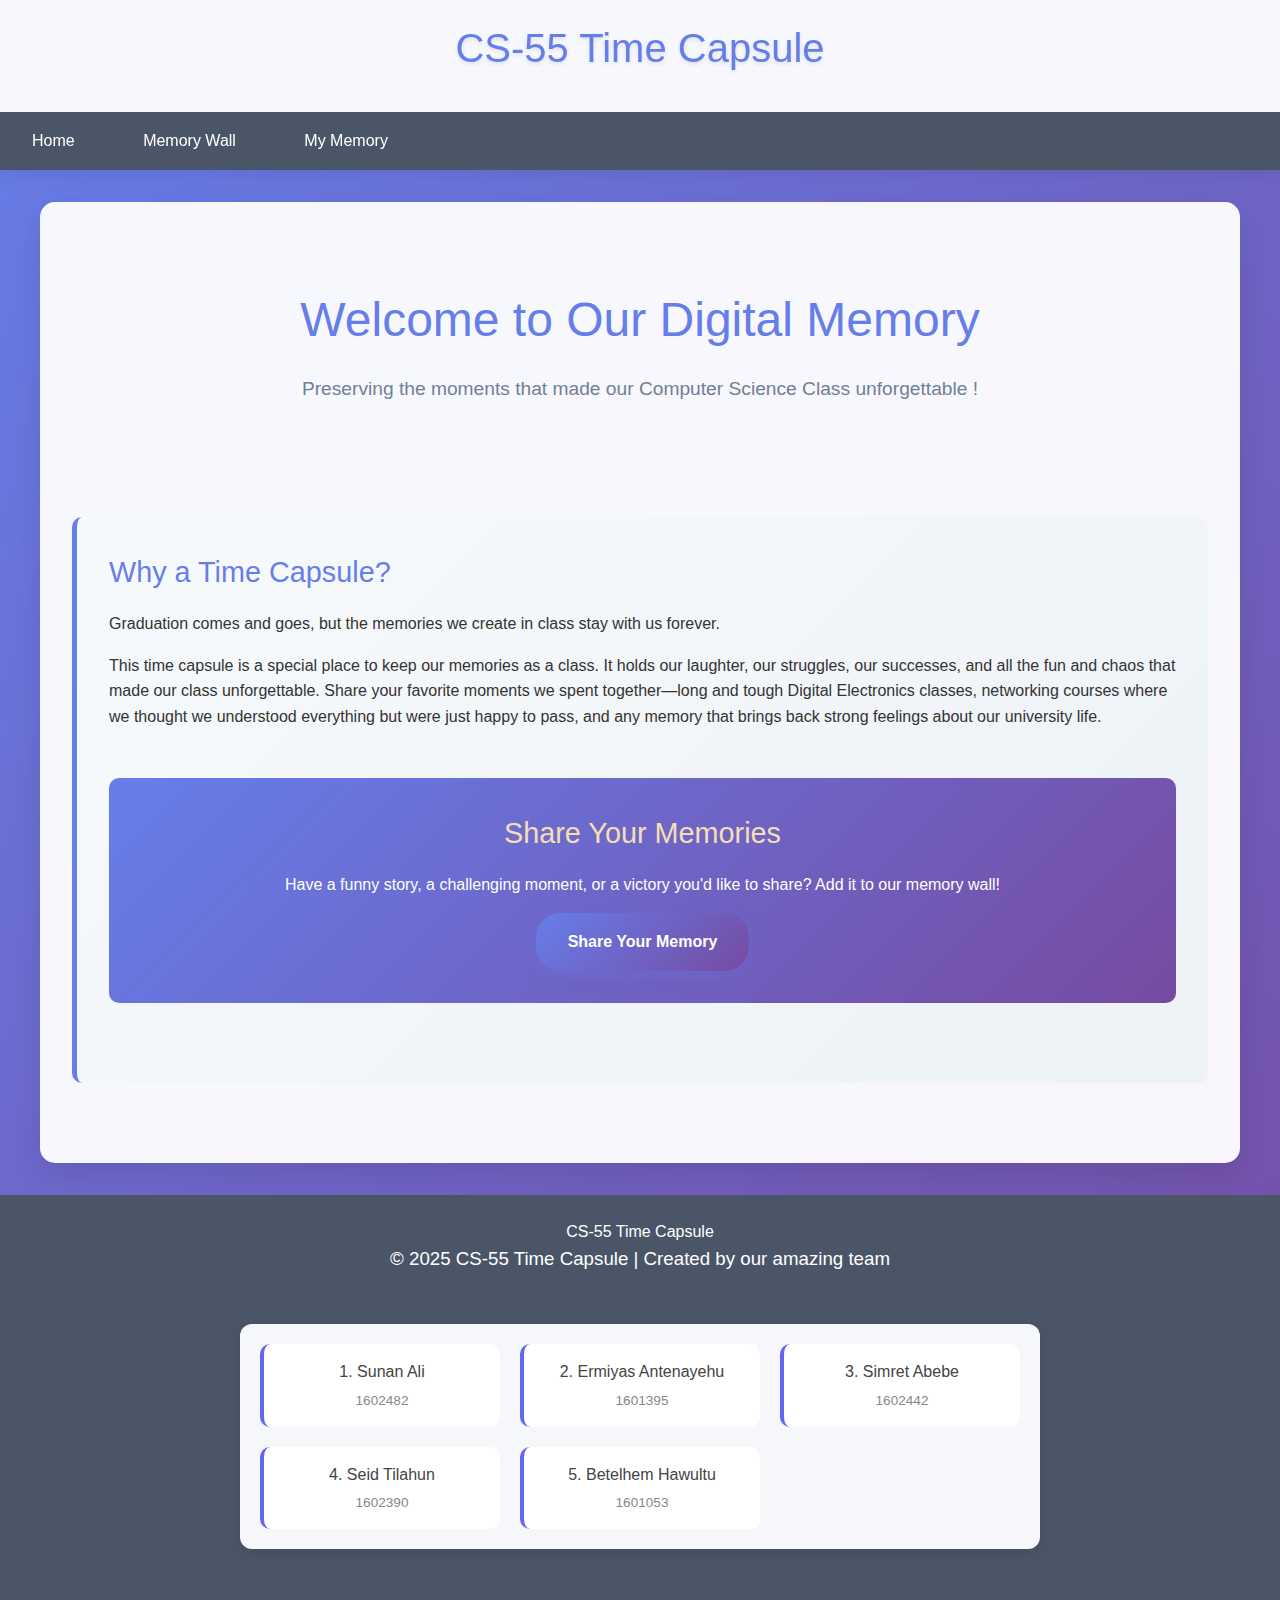
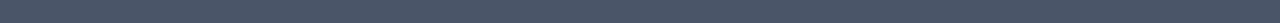
<file: index.html>
<!DOCTYPE html>
<html lang="en">
<head>
    <meta charset="UTF-8">
    <meta name="viewport" content="width=device-width, initial-scale=1.0">
    <title>CS-55 Time Capsule - Home</title>
    <link rel="stylesheet" href="css/style.css">
    <link rel="stylesheet" href="css/style-home.css">
</head>
<body>
    <header>
        <h1>CS-55 Time Capsule</h1>
        <nav>
            <a href="index.html">Home</a>
            <a href="memories.html">Memory Wall</a>
            <a href="submit.html">My Memory</a>
        </nav>
    </header>

    <main>
        <section class="hero">
            <h2>Welcome to Our Digital Memory</h2>
            <p>Preserving the moments that made our Computer Science Class unforgettable !</p>
        </section>

        <section class="about">
            <h3>Why a Time Capsule?</h3>
            <p>Graduation comes and goes, but the memories we create in class stay with us forever. </p>
             <p>
            This time capsule is a special place to keep our memories as a
            class. It holds our laughter, our struggles, our successes, and all
            the fun and chaos that made our class unforgettable. Share your
            favorite moments we spent together—long and tough Digital
            Electronics classes, networking courses where we thought we
            understood everything but were just happy to pass, and any memory
            that brings back strong feelings about our university life.
          </p>

        <section class="call-to-action">
            <h3>Share Your Memories</h3>
            <p>Have a funny story, a challenging moment, or a victory you'd like to share? Add it to our memory wall!</p>
            <a href="submit.html" class="cta-button">Share Your Memory</a>
        </section>
    </main>

      <footer>
      <div class="container">
        <div class="footer-content">
          <div class="footer-logo">CS-55 Time Capsule</div>
          <div class="footer-copyright">
            <h3>
              &copy; 2025 CS-55 Time Capsule | Created  by our amazing
              team
            </h3>
            <div class="team-members">
              <div class="members-grid">
                <div class="member">
                  1. Sunan Ali <span class="id">1602482</span>
                </div>
                <div class="member">
                  2. Ermiyas Antenayehu <span class="id">1601395</span>
                </div>
                <div class="member">
                  3. Simret Abebe <span class="id">1602442</span>
                </div>
                <div class="member">
                  4. Seid Tilahun <span class="id">1602390</span>
                </div>
                <div class="member">
                  5. Betelhem Hawultu <span class="id">1601053</span>
                </div>
              </div>
            </div>
          </div>
        </div>
      </div>
    </footer>

    <script src="js/script.js"></script>
</body>
</html>
</file>
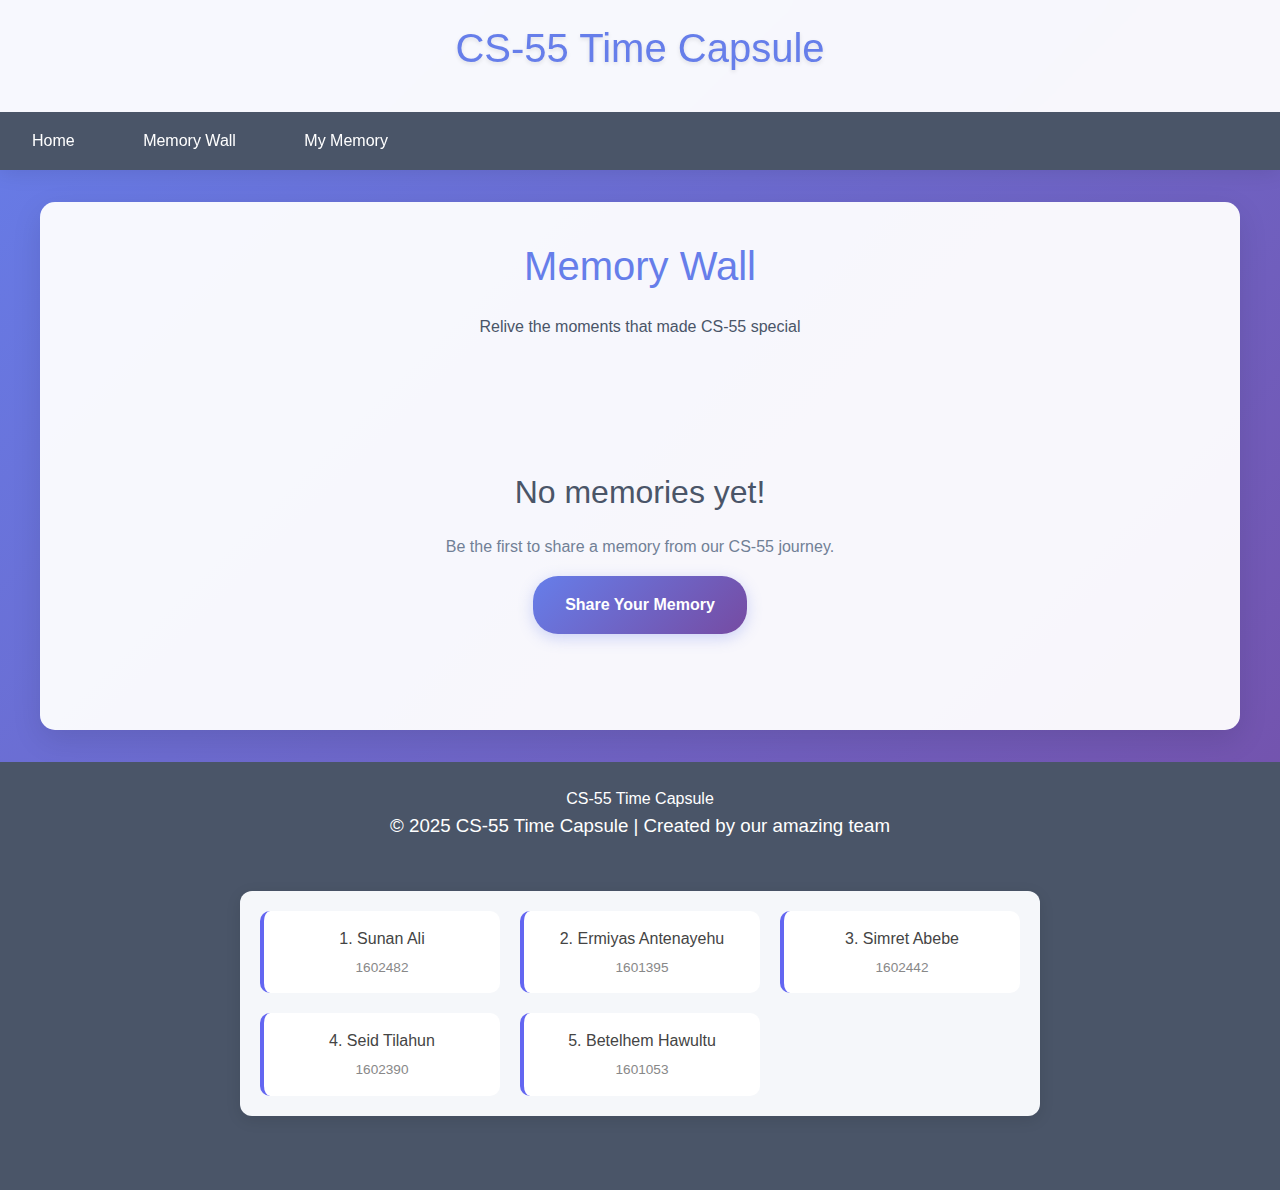
<file: memories.html>
<!DOCTYPE html>
<html lang="en">
<head>
    <meta charset="UTF-8">
    <meta name="viewport" content="width=device-width, initial-scale=1.0">
    <title>CS-55 Time Capsule - Memory Wall</title>
    <link rel="stylesheet" href="css/style.css">
    <link rel="stylesheet" href="css/style-memories.css">
</head>
<body>
    <header>
        <h1>CS-55 Time Capsule</h1>
        <nav>
            <a href="index.html">Home</a>
            <a href="memories.html">Memory Wall</a>
            <a href="submit.html">My Memory</a>
        </nav>
    </header>

    <main>
        <section class="memories-header">
            <h2>Memory Wall</h2>
            <p>Relive the moments that made CS-55 special</p>
        </section>

        <section class="memories-grid" id="memoriesGrid">
            <!-- Memories will be loaded here dynamically -->
        </section>

        <section class="no-memories" id="noMemories">
            <h3>No memories yet!</h3>
            <p>Be the first to share a memory from our CS-55 journey.</p>
            <a href="submit.html" class="cta-button">Share Your Memory</a>
        </section>
    </main>
 <footer>
      <div class="container">
        <div class="footer-content">
          <div class="footer-logo">CS-55 Time Capsule</div>
          <div class="footer-copyright">
            <h3>
              &copy; 2025 CS-55 Time Capsule | Created  by our amazing
              team
            </h3>
            <div class="team-members">
              <div class="members-grid">
                <div class="member">
                  1. Sunan Ali <span class="id">1602482</span>
                </div>
                <div class="member">
                  2. Ermiyas Antenayehu <span class="id">1601395</span>
                </div>
                <div class="member">
                  3. Simret Abebe <span class="id">1602442</span>
                </div>
                <div class="member">
                  4. Seid Tilahun <span class="id">1602390</span>
                </div>
                <div class="member">
                  5. Betelhem Hawultu <span class="id">1601053</span>
                </div>
              </div>
            </div>
          </div>
        </div>
      </div>
    </footer>

    <script src="js/script.js"></script>
</body>
</html>
</file>
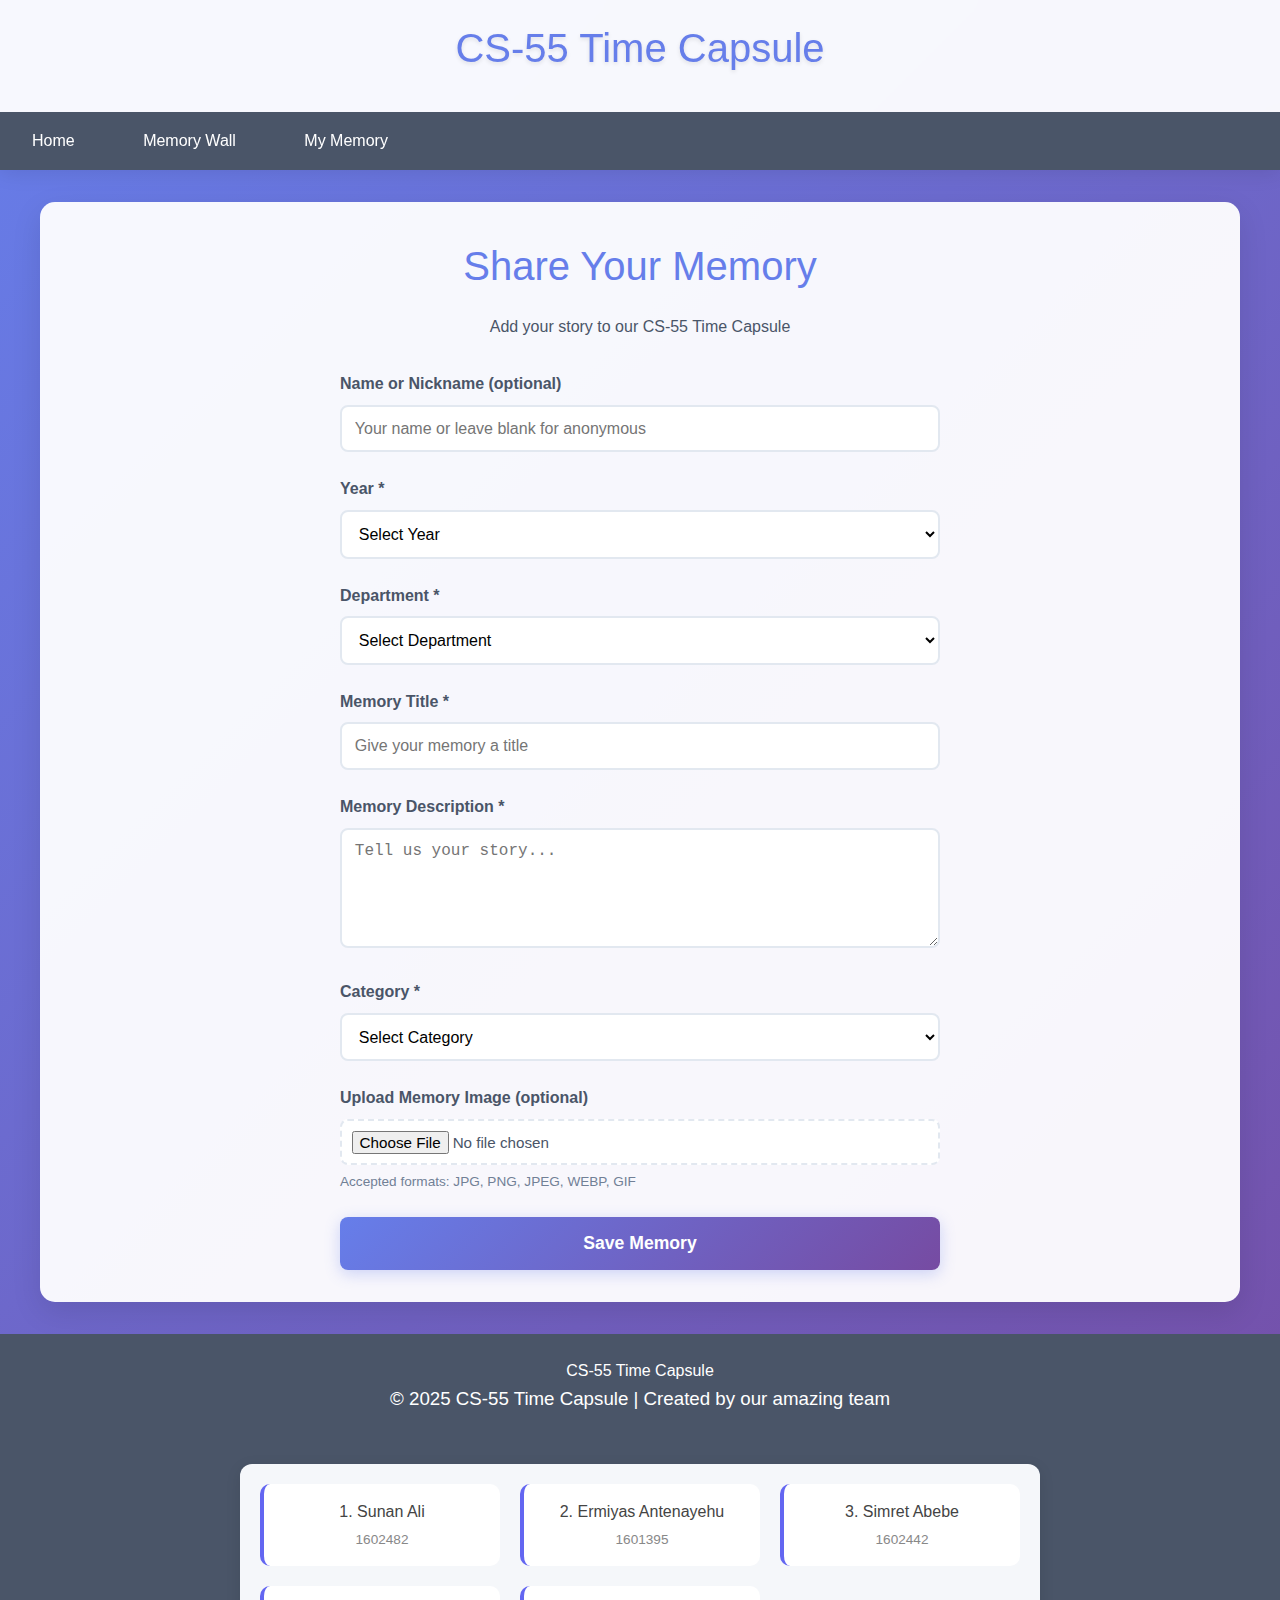
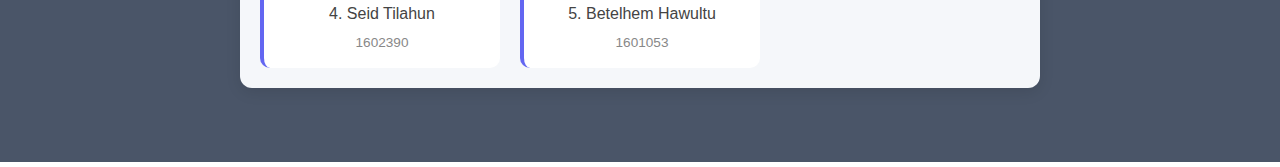
<file: submit.html>
<!DOCTYPE html>
<html lang="en">
  <head>
    <meta charset="UTF-8" />
    <meta name="viewport" content="width=device-width, initial-scale=1.0" />
    <title>CS-55 Time Capsule - My Memory</title>
    <link rel="stylesheet" href="css/style.css" />
    <link rel="stylesheet" href="css/style-submit.css" />
  </head>
  <body>
    <header>
      <h1>CS-55 Time Capsule</h1>
      <nav>
        <a href="index.html">Home</a>
        <a href="memories.html">Memory Wall</a>
        <a href="submit.html">My Memory</a>
      </nav>
    </header>

    <main>
      <section class="form-header">
        <h2>Share Your Memory</h2>
        <p>Add your story to our CS-55 Time Capsule</p>
      </section>

      <section class="memory-form">
        <form id="memoryForm">
          <div class="form-group">
            <label for="name">Name or Nickname (optional)</label>
            <input
              type="text"
              id="name"
              name="name"
              placeholder="Your name or leave blank for anonymous"
            />
          </div>

          <div class="form-group">
            <label for="year">Year *</label>
            <select id="year" name="year" required>
              <option value="">Select Year</option>
              <option value="1st year">1st Year</option>
              <option value="2nd year">2nd Year</option>
              <option value="3rd year">3rd Year</option>
              <option value="4th year">4th Year</option>
              <option value="Graduate">Graduate</option>
            </select>
          </div>

          <div class="form-group">
            <label for="department">Department *</label>
            <select id="department" name="department" required>
              <option value="">Select Department</option>
              <option value="Computer Science">Computer Science</option>
              <option value="Information Technology">
                Information Technology
              </option>
              <option value="Software Engineering">Software Engineering</option>
              <option value="Data Science">Cyber Security</option>
              <option value="Other">Other</option>
            </select>
          </div>

          <div class="form-group">
            <label for="title">Memory Title *</label>
            <input
              type="text"
              id="title"
              name="title"
              placeholder="Give your memory a title"
              required
            />
          </div>

          <div class="form-group">
            <label for="description">Memory Description *</label>
            <textarea
              id="description"
              name="description"
              rows="5"
              placeholder="Tell us your story..."
              required
            ></textarea>
          </div>

          <div class="form-group">
            <label for="category">Category *</label>
            <select id="category" name="category" required>
              <option value="">Select Category</option>
              <option value="Joke">Joke</option>
              <option value="Roast">Roast</option>
              <option value="Pain">Pain</option>
              <option value="Win">Win</option>
              <option value="CS Chaos">CS Chaos</option>
            </select>
          </div>
          <div class="form-group">
            <label for="image">Upload Memory Image (optional)</label>
            <input type="file" id="image" accept="image/*" />
            <small class="file-hint"
              >Accepted formats: JPG, PNG, JPEG, WEBP, GIF</small
            >
          </div>

          <button type="submit" class="submit-button">Save Memory</button>
        </form>
      </section>
    </main>
    <footer>
      <div class="container">
        <div class="footer-content">
          <div class="footer-logo">CS-55 Time Capsule</div>
          <div class="footer-copyright">
            <h3>
              &copy; 2025 CS-55 Time Capsule | Created by our amazing team
            </h3>
            <div class="team-members">
              <div class="members-grid">
                <div class="member">
                  1. Sunan Ali <span class="id">1602482</span>
                </div>
                <div class="member">
                  2. Ermiyas Antenayehu <span class="id">1601395</span>
                </div>
                <div class="member">
                  3. Simret Abebe <span class="id">1602442</span>
                </div>
                <div class="member">
                  4. Seid Tilahun <span class="id">1602390</span>
                </div>
                <div class="member">
                  5. Betelhem Hawultu <span class="id">1601053</span>
                </div>
              </div>
            </div>
          </div>
        </div>
      </div>
    </footer>

    <script src="js/script.js"></script>
  </body>
</html>
</file>
<file: css/style.css>
/* CS-55 Time Capsule - Common Styles */
* {
    margin: 0;
    padding: 0;
    box-sizing: border-box;
}

body {
    font-family: 'Segoe UI', Tahoma, Geneva, Verdana, sans-serif;
    line-height: 1.6;
    color: #333;
    background: linear-gradient(135deg, #667eea 0%, #764ba2 100%);
    min-height: 100vh;
}

h1, h2, h3 {
    font-weight: 300;
    margin-bottom: 1rem;
}

p {
    margin-bottom: 1rem;
}

/* Header Styles */
header {
    background: rgba(255, 255, 255, 0.95);
    backdrop-filter: blur(10px);
    box-shadow: 0 2px 20px rgba(0, 0, 0, 0.1);
    position: sticky;
    top: 0;
    z-index: 100;
}

header h1 {
    color: #667eea;
    font-size: 2.5rem;
    text-align: center;
    padding: 1rem 0;
    text-shadow: 0 2px 4px rgba(0, 0, 0, 0.1);
}

nav {
    background: #4a5568;
    padding: 0.5rem 0;
}

nav a {
    color: white;
    text-decoration: none;
    padding: 0.5rem 1.5rem;
    margin: 0 0.5rem;
    border-radius: 25px;
    transition: all 0.3s ease;
    display: inline-block;
}

nav a:hover {
    background: rgba(255, 255, 255, 0.2);
    transform: translateY(-2px);
}

/* Main Content */
main {
    max-width: 1200px;
    margin: 0 auto;
    padding: 2rem;
    background: rgba(255, 255, 255, 0.95);
    border-radius: 15px;
    margin-top: 2rem;
    margin-bottom: 2rem;
    box-shadow: 0 10px 30px rgba(0, 0, 0, 0.1);
}

/* CTA Button (used across pages) */
.cta-button {
    display: inline-block;
    background: linear-gradient(135deg, #667eea 0%, #764ba2 100%);
    color: white;
    padding: 1rem 2rem;
    text-decoration: none;
    border-radius: 25px;
    font-weight: 600;
    transition: all 0.3s ease;
    box-shadow: 0 4px 15px rgba(102, 126, 234, 0.3);
    cursor: pointer;
    border: none;
}

.cta-button:hover {
    transform: translateY(-3px);
    box-shadow: 0 8px 25px rgba(102, 126, 234, 0.5);
}

/* Footer */
footer {
    background: #4a5568;
    color: white;
    text-align: center;
    padding: 1.5rem;
    margin-top: 2rem;
}

footer p {
    margin: 0;
    font-size: 0.9rem;
}

/* Responsive Design - Common */
@media (max-width: 768px) {
    header h1 {
        font-size: 2rem;
    }

    nav {
        text-align: center;
    }

    nav a {
        display: block;
        margin: 0.5rem 0;
        padding: 0.8rem 1rem;
    }

    main {
        padding: 1rem;
        margin: 1rem;
    }
}

@media (max-width: 480px) {
    .hero h2 {
        font-size: 1.8rem;
    }
}

/* Animation Classes */
.fade-in {
    animation: fadeIn 0.5s ease-in;
}

@keyframes fadeIn {
    from {
        opacity: 0;
        transform: translateY(20px);
    }
    to {
        opacity: 1;
        transform: translateY(0);
    }
}
</file>
<file: css/style-home.css>
/* CS-55 Time Capsule - Home Page Styles */

/* Hero Section */
.hero {
  text-align: center;
  padding: 3rem 0;
  color: #4a5568;
}

.hero h2 {
  font-size: 3rem;
  margin-bottom: 1rem;
  color: #667eea;
}

.hero p {
  font-size: 1.2rem;
  color: #718096;
}

/* About Section */
.about {
  margin: 3rem 0;
  padding: 2rem;
  background: linear-gradient(135deg, #f7fafc 0%, #edf2f7 100%);
  border-radius: 10px;
  border-left: 5px solid #667eea;
}

.about h3 {
  color: #667eea;
  font-size: 1.8rem;
}

/* Call to Action Section */
.call-to-action {
  text-align: center;
  margin: 3rem 0;
  padding: 2rem;
  background: linear-gradient(135deg, #667eea 0%, #764ba2 100%);
  color: white;
  border-radius: 10px;
}

.call-to-action h3 {
  font-size: 1.8rem;
  margin-bottom: 1rem;
  color: wheat;
}

/* ===== Team Members Section ===== */
.team-members {
  max-width: 800px;
  margin: 50px auto;
  padding: 20px;
  background-color: #f5f7fa;
  border-radius: 12px;
  box-shadow: 0 4px 15px rgba(0, 0, 0, 0.1);
  font-family: "Segoe UI", Tahoma, Geneva, Verdana, sans-serif;
}

.team-members h2 {
  text-align: center;
  font-size: 2rem;
  margin-bottom: 20px;
  color: #333;
}

.members-grid {
  display: grid;
  grid-template-columns: repeat(auto-fit, minmax(220px, 1fr));
  gap: 20px;
}

.member {
  background-color: #ffffff;
  padding: 15px 20px;
  border-radius: 10px;
  border-left: 4px solid #6366f1; /* Professional accent */
  transition: transform 0.3s ease, box-shadow 0.3s ease;
  font-size: 1rem;
  color: #444;
}

.member .id {
  display: block;
  margin-top: 5px;
  font-size: 0.85rem;
  color: #888;
}

.member:hover {
  transform: translateY(-5px);
  box-shadow: 0 8px 20px rgba(0, 0, 0, 0.1);
}

/* Graduation Gallery Section */
.graduation-gallery {
  margin: 3rem 0;
  padding: 2rem;
  background: linear-gradient(135deg, #f8fafc 0%, #e2e8f0 100%);
  border-radius: 10px;
}

.graduation-gallery h3 {
  text-align: center;
  color: #667eea;
  font-size: 1.8rem;
  margin-bottom: 2rem;
}

.gallery-grid {
  display: grid;
  grid-template-columns: repeat(auto-fit, minmax(250px, 1fr));
  gap: 2rem;
  max-width: 1000px;
  margin: 0 auto;
}

.gallery-item {
  text-align: center;
  background: white;
  border-radius: 10px;
  padding: 1rem;
  box-shadow: 0 4px 15px rgba(0, 0, 0, 0.1);
  transition: transform 0.3s ease;
}

.gallery-item:hover {
  transform: translateY(-5px);
}

.gallery-image {
  width: 100%;
  height: 200px;
  object-fit: cover;
  border-radius: 8px;
  display: block;
  margin: 0 auto;
}

.gallery-caption {
  margin-top: 1rem;
  color: #4a5568;
  font-size: 1rem;
  font-style: italic;
}

/* Mobile Responsiveness for Home Page */
@media (max-width: 768px) {
  .hero h2 {
    font-size: 2rem;
  }

  .about,
  .call-to-action {
    padding: 1.5rem;
    margin: 2rem 0;
  }

  .about h3 {
    font-size: 1.5rem;
  }

  .call-to-action h3 {
    font-size: 1.5rem;
  }

  .graduation-gallery h3 {
    font-size: 1.3rem;
  }

  .gallery-grid {
    grid-template-columns: 1fr !important;
    gap: 1rem !important;
  }

  .gallery-item {
    margin-bottom: 1rem;
  }

  .gallery-caption {
    font-size: 0.9rem;
    margin-top: 0.5rem;
  }
}
</file>
<file: css/style-memories.css>
/* CS-55 Time Capsule - Memory Wall Page Styles */

/* Memories Header */
.memories-header {
    text-align: center;
    margin-bottom: 2rem;
    color: #4a5568;
}

.memories-header h2 {
    font-size: 2.5rem;
    color: #667eea;
}

/* Memory Grid Layout */
.memories-grid {
    display: grid;
    grid-template-columns: repeat(auto-fill, minmax(350px, 1fr));
    gap: 2rem;
    margin: 2rem 0;
}

/* Memory Card Styles */
.memory-card {
    background: white;
    border-radius: 15px;
    padding: 1.5rem;
    box-shadow: 0 8px 25px rgba(0, 0, 0, 0.1);
    transition: all 0.3s ease;
    border: 2px solid transparent;
    position: relative;
    overflow: hidden;
}

.memory-card:hover {
    transform: translateY(-5px);
    box-shadow: 0 15px 35px rgba(0, 0, 0, 0.2);
    border-color: #667eea;
}

.memory-card::before {
    content: '';
    position: absolute;
    top: 0;
    left: 0;
    right: 0;
    height: 5px;
    background: linear-gradient(90deg, #667eea, #764ba2);
}

/* Memory Card Meta Information */
.memory-meta {
    display: flex;
    justify-content: space-between;
    margin-bottom: 1rem;
    font-size: 0.9rem;
    color: #718096;
}

.memory-name {
    font-weight: 600;
    color: #4a5568;
}

/* Category Styles */
.memory-category {
    padding: 0.3rem 0.8rem;
    border-radius: 20px;
    font-size: 0.8rem;
    font-weight: 600;
    text-transform: uppercase;
}

.category-joke { background: #fef5e7; color: #d69e2e; }
.category-roast { background: #fed7d7; color: #e53e3e; }
.category-pain { background: #e6fffa; color: #319795; }
.category-win { background: #c6f6d5; color: #38a169; }
.category-cs-chaos { background: #e2e8f0; color: #4a5568; }

/* Memory Content */
.memory-title {
    font-size: 1.3rem;
    font-weight: 600;
    color: #2d3748;
    margin-bottom: 0.5rem;
}

.memory-description {
    color: #4a5568;
    margin-bottom: 1rem;
    line-height: 1.5;
}

.memory-emoji {
    font-size: 2rem;
    text-align: center;
    margin-top: 1rem;
}

/* Memory Details (shown on click) */
.memory-details {
    margin-top: 1rem;
    padding-top: 1rem;
    border-top: 1px solid #e2e8f0;
    font-size: 0.85rem;
    color: #718096;
}

/* No Memories Message */
.no-memories {
    text-align: center;
    padding: 4rem 2rem;
    color: #718096;
}

.no-memories h3 {
    font-size: 2rem;
    margin-bottom: 1rem;
    color: #4a5568;
}
/* ===== Team Members Section ===== */
.team-members {
  max-width: 800px;
  margin: 50px auto;
  padding: 20px;
  background-color: #f5f7fa;
  border-radius: 12px;
  box-shadow: 0 4px 15px rgba(0, 0, 0, 0.1);
  font-family: 'Segoe UI', Tahoma, Geneva, Verdana, sans-serif;
}

.team-members h2 {
  text-align: center;
  font-size: 2rem;
  margin-bottom: 20px;
  color: #333;
}

.members-grid {
  display: grid;
  grid-template-columns: repeat(auto-fit, minmax(220px, 1fr));
  gap: 20px;
}

.member {
  background-color: #ffffff;
  padding: 15px 20px;
  border-radius: 10px;
  border-left: 4px solid #6366f1; /* Professional accent */
  transition: transform 0.3s ease, box-shadow 0.3s ease;
  font-size: 1rem;
  color: #444;
}

.member .id {
  display: block;
  margin-top: 5px;
  font-size: 0.85rem;
  color: #888;
}

.member:hover {
  transform: translateY(-5px);
  box-shadow: 0 8px 20px rgba(0, 0, 0, 0.1);
}


/* Mobile Responsiveness for Memory Wall */
@media (max-width: 768px) {
    .memories-grid {
        grid-template-columns: 1fr;
        gap: 1rem;
    }

    .memory-card {
        padding: 1rem;
    }

    .memory-meta {
        flex-direction: column;
        gap: 0.5rem;
    }

    .memory-title {
        font-size: 1.2rem;
    }
}
</file>
<file: css/style-submit.css>
/* CS-55 Time Capsule - Submit Page Styles */

/* Form Header */
.form-header {
  text-align: center;
  margin-bottom: 2rem;
  color: #4a5568;
}

.form-header h2 {
  font-size: 2.5rem;
  color: #667eea;
}

/* Memory Form Container */
.memory-form {
  max-width: 600px;
  margin: 0 auto;
}

/* Form Groups */
.form-group {
  margin-bottom: 1.5rem;
}

.form-group label {
  display: block;
  margin-bottom: 0.5rem;
  font-weight: 600;
  color: #4a5568;
}

/* Form Inputs */
.form-group input,
.form-group select,
.form-group textarea {
  width: 100%;
  padding: 0.8rem;
  border: 2px solid #e2e8f0;
  border-radius: 8px;
  font-size: 1rem;
  transition: all 0.3s ease;
  background: white;
}

.form-group input:focus,
.form-group select:focus,
.form-group textarea:focus {
  outline: none;
  border-color: #667eea;
  box-shadow: 0 0 0 3px rgba(102, 126, 234, 0.1);
}

.form-group textarea {
  resize: vertical;
  min-height: 120px;
}
/* ===== Team Members Section ===== */
.team-members {
  max-width: 800px;
  margin: 50px auto;
  padding: 20px;
  background-color: #f5f7fa;
  border-radius: 12px;
  box-shadow: 0 4px 15px rgba(0, 0, 0, 0.1);
  font-family: "Segoe UI", Tahoma, Geneva, Verdana, sans-serif;
}

.team-members h2 {
  text-align: center;
  font-size: 2rem;
  margin-bottom: 20px;
  color: #333;
}

.members-grid {
  display: grid;
  grid-template-columns: repeat(auto-fit, minmax(220px, 1fr));
  gap: 20px;
}

.member {
  background-color: #ffffff;
  padding: 15px 20px;
  border-radius: 10px;
  border-left: 4px solid #6366f1; /* Professional accent */
  transition: transform 0.3s ease, box-shadow 0.3s ease;
  font-size: 1rem;
  color: #444;
}

.member .id {
  display: block;
  margin-top: 5px;
  font-size: 0.85rem;
  color: #888;
}

.member:hover {
  transform: translateY(-5px);
  box-shadow: 0 8px 20px rgba(0, 0, 0, 0.1);
}
/* ===== Image Upload Field ===== */

.form-group input[type="file"] {
  width: 100%;
  padding: 0.6rem;
  border: 2px dashed #e2e8f0;
  border-radius: 8px;
  font-size: 0.95rem;
  background-color: #ffffff;
  color: #4a5568;
  cursor: pointer;
  transition: all 0.3s ease;
}

/* Hover effect */
.form-group input[type="file"]:hover {
  border-color: #667eea;
  background-color: #f8faff;
}

/* Focus effect (keyboard accessibility) */
.form-group input[type="file"]:focus {
  outline: none;
  border-color: #667eea;
  box-shadow: 0 0 0 3px rgba(102, 126, 234, 0.1);
}

/* Optional helper text */
.file-hint {
  display: block;
  margin-top: 0.4rem;
  font-size: 0.85rem;
  color: #718096;
}

/* Submit Button */
.submit-button {
  width: 100%;
  padding: 1rem;
  background: linear-gradient(135deg, #667eea 0%, #764ba2 100%);
  color: white;
  border: none;
  border-radius: 8px;
  font-size: 1.1rem;
  font-weight: 600;
  cursor: pointer;
  transition: all 0.3s ease;
  box-shadow: 0 4px 15px rgba(102, 126, 234, 0.3);
}

.submit-button:hover {
  transform: translateY(-2px);
  box-shadow: 0 8px 25px rgba(102, 126, 234, 0.5);
}

.submit-button:active {
  transform: translateY(0);
}

/* Mobile Responsiveness for Submit Form */
@media (max-width: 768px) {
  .form-header h2 {
    font-size: 2rem;
  }

  .memory-form {
    max-width: 100%;
  }

  .form-group input,
  .form-group select,
  .form-group textarea {
    padding: 0.7rem;
    font-size: 0.95rem;
  }

  .submit-button {
    padding: 0.9rem;
    font-size: 1rem;
  }
}
</file>
